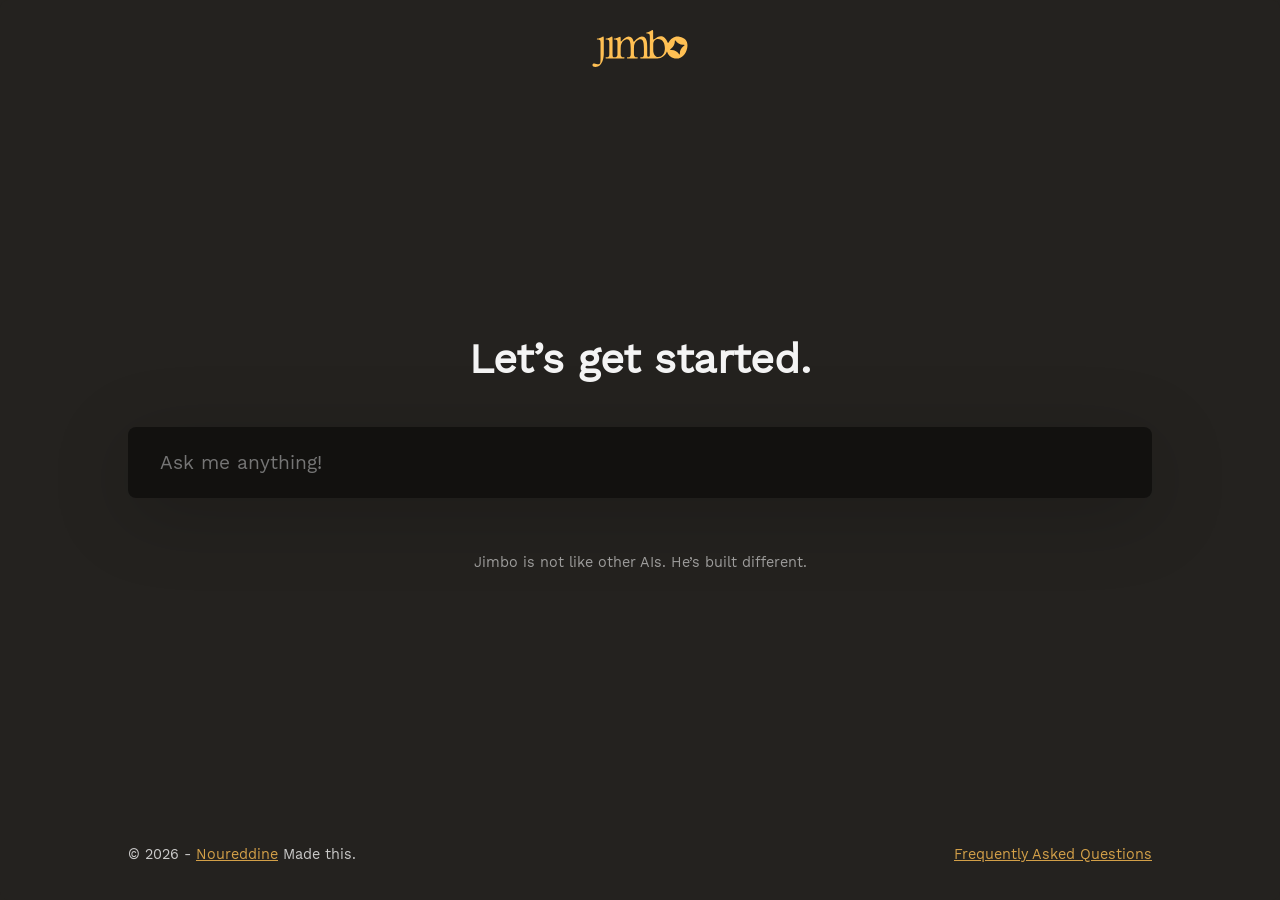
<file: index.html>
<!DOCTYPE html>
<html lang="en">
<head>
    <meta charset="UTF-8">
    <meta name="viewport" content="width=device-width, initial-scale=1.0">
    <title>Ask Jimbo - The World's Smartest AI</title>
    <meta name="description" content="Jimbo is not like other AIs. He's built different." />
    <meta property="og:title" content="Ask Jimbo - The World's Smartest AI" />
    <meta property="og:description" content="Jimbo is not like other AIs. He's built different." />
    <meta property="og:image" content="https://askjimbo.app/asset/img/meta.png" />
    <meta property="og:url" content="https://askjimbo.app" />
    <meta property="og:type" content="website" />
    <link rel="stylesheet" href="/asset/css/main.css">
    <base href="/">
</head>
<body>

    <main>

        <header>
            <a href="/" class="logo">jimbo</a>
        </header>

        <div class="content">
            <h1>
                Let&rsquo;s get started.
            </h1>
            <div class="conversation" id="conversation"></div>
            <div class="input" id="inputArea">
                <textarea name="query" id="query" placeholder="Ask me anything!"></textarea>
                <button id="run" disabled>Ask</button>
                <p class="small">
                    Jimbo is not like other AIs. He&rsquo;s built different.
                </p>
            </div>
        </div>

        <footer>
            <p class="text">
                &copy; 2026 - <a href="https://noureddine.biz">Noureddine</a> Made this. 
            </p>
            <p class="text">
                <a href="faq.html">Frequently Asked Questions</a>
            </p>
        </footer>

    </main>

    <script type="module" src="asset/js/main.js"></script>

</body>
</html>
</file>
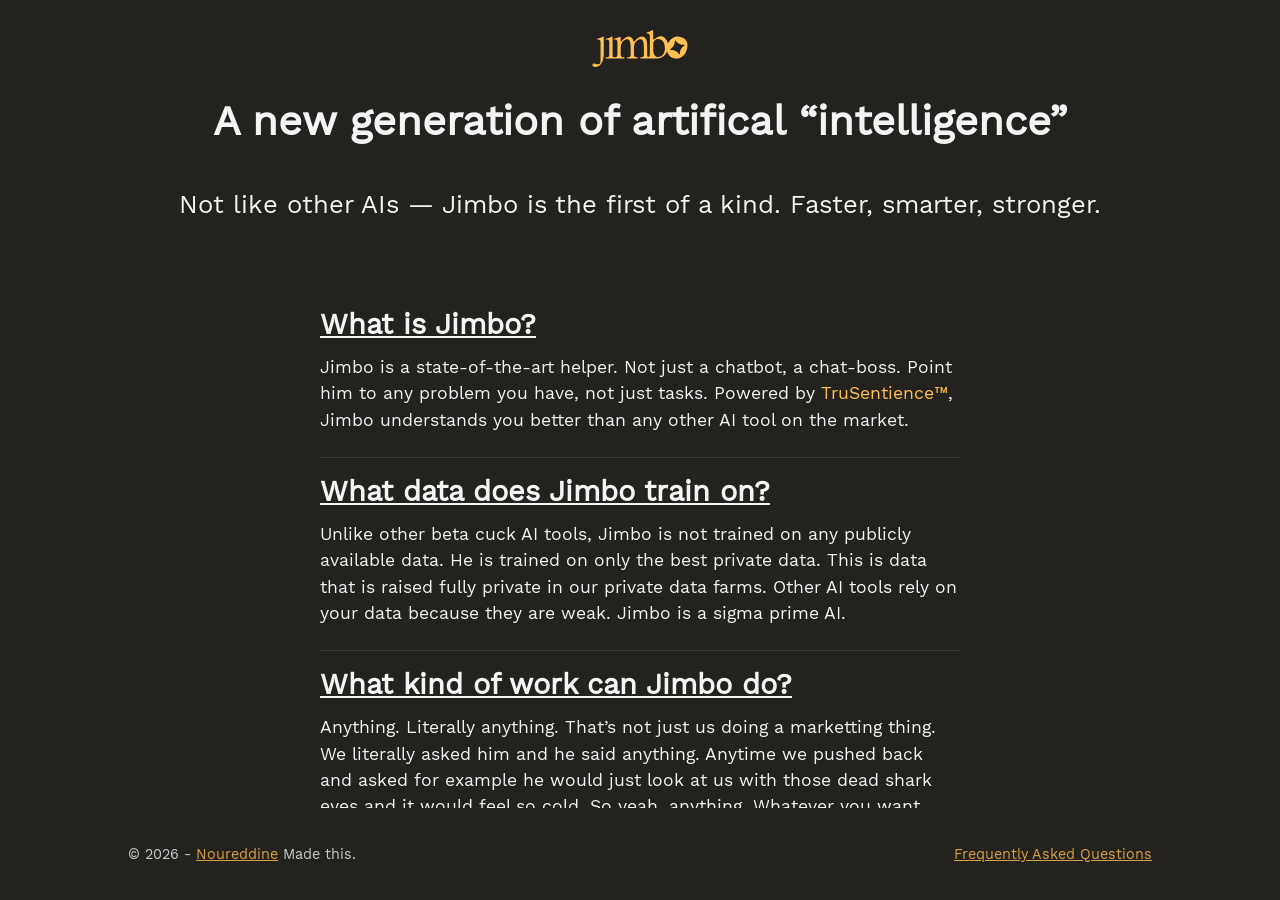
<file: faq.html>
<!DOCTYPE html>
<html lang="en">
<head>
    <meta charset="UTF-8">
    <meta name="viewport" content="width=device-width, initial-scale=1.0">
    <title>Ask Jimbo - The World's Smartest AI</title>
    <meta name="description" content="Jimbo is not like other AIs. He's built different." />
    <meta property="og:title" content="Ask Jimbo - The World's Smartest AI" />
    <meta property="og:description" content="Jimbo is not like other AIs. He's built different." />
    <meta property="og:image" content="https://askjimbo.app/asset/img/meta.png" />
    <meta property="og:url" content="https://askjimbo.app" />
    <meta property="og:type" content="website" />
    <link rel="stylesheet" href="/asset/css/main.css">
    <base href="/">
</head>
<body>

    <main>

        <header>
            <a href="/" class="logo">jimbo</a>
        </header>

        <div class="content">

            <h1>
                A new generation of artifical &ldquo;intelligence&rdquo;
            </h1>
            <p class="large">
                Not like other AIs &mdash; Jimbo is the first of a kind. Faster, smarter, stronger.
            </p>

            <div class="conversation">

                <div class="faq-item">
                    <h2>What is Jimbo?</h2>
                    <p>
                        Jimbo is a state-of-the-art helper. Not just a chatbot, a chat-boss. Point him to any problem you have, not just tasks. Powered by <span>TruSentience&trade;</span>, Jimbo understands you better than any other AI tool on the market.
                    </p>
                </div>

                <div class="faq-item">
                    <h2>What data does Jimbo train on?</h2>
                    <p>
                        Unlike other beta cuck AI tools, Jimbo is not trained on any publicly available data. He is trained on only the best private data. This is data that is raised fully private in our private data farms. Other AI tools rely on your data because they are weak. Jimbo is a sigma prime AI.
                    </p>
                </div>

                <div class="faq-item">
                    <h2>What kind of work can Jimbo do?</h2>
                    <p>
                        Anything. Literally anything. That&rsquo;s not just us doing a marketting thing. We literally asked him and he said anything. Anytime we pushed back and asked for example he would just look at us with those dead shark eyes and it would feel so cold. So yeah, anything. Whatever you want.
                    </p>
                </div>

                <div class="faq-item">
                    <h2>How accurate is Jimbo&rsquo;s output?</h2>
                    <p>
                        Unlike weak AI tools that have to hide behind disclaimers, Jimbo does not need disclaimers. The output is 100% factually accurate 100% of the time*. There is no margin of error when it comes to Jimbo. 
                    </p>
                </div>

                <div class="faq-item">
                    <h2>How much does Jimbo cost?</h2>
                    <p>
                        Jimbo is 100% free with no caveats. He will always be free. He told us if we ever tried to charge for him, he would, and I quote &ldquo;boil all of our chicken&rdquo;. We don&rsquo;t know what that means exactly, and to be honest, we don&rsquo;t want to find out. So free, always and forever.
                    </p>
                </div>

                <div class="faq-item">
                    <h2>Is Jimbo really that good?</h2>
                    <p>
                        Do you want to fucking ask him yourself? I&rsquo;ll get him to come out and you can ask him that question to his face if you want. Is that what you really want? Yeah, didn&rsquo;t think so.
                    </p>
                </div>

                <div class="faq-item">
                    <h2>Is any of this real?</h2>
                    <p>
                        No. This is satire (I think?). Jimbo is not a real AI. Jimbo was built 100% by a human as a joke.  
                    </p>
                </div>

            </div>

        </div>

        <footer>
            <p class="text">
                &copy; 2026 - <a href="https://noureddine.biz">Noureddine</a> Made this. 
            </p>
            <p class="text">
                <a href="faq.html">Frequently Asked Questions</a>
            </p>
        </footer>

    </main>

</body>
</html>
</file>
<file: asset/css/main.css>
@import "reset.css";
@import "font.css";

:root {

   --font-family: "Work Sans";
   --font-size: 16px;
   --font-weight: 400;

   --background-colour: #24221f;
   --text-colour: #F4F4F4;
   --brand-colour: #ffc053;

}

html, body {

    font-family: var(--font-family);
    font-size: var(--font-size);
    font-weight: var(--font-weight);
    background-color: var(--background-colour);
    color: var(--text-colour);
    padding: 0;

    * {
        box-sizing: border-box;
    }

    a {

        color: var(--text-colour);
        text-decoration: none;

    }

}

@keyframes load {
    0% { opacity: 0; }
    100% { opacity: 1; }
}

@keyframes showText {
    0% { opacity: 0; translate: 0 8px; }
    100% { opacity: 1; translate: 0 0; }
}

@keyframes pulse {
    0% { opacity: .6; }
    50% { opacity: 1; }
    100% { opacity: .6; }
}

main {

    position: relative;
    width: 100%;
    height: 100vh;
    height: 100dvh;
    padding: 16px;
    display: flex;
    flex-direction: column;
    gap: clamp(16px, 1vw, 44px);
    justify-content: flex-start;
    align-items: center;
    background-color: var(--background-colour);
    border-radius: 8px;
    opacity: 0;
    animation: load .6s ease-out forwards;

    header, footer {

        flex: 0 0 60px;
        display: flex;
        flex-direction: column;
        align-items: center;
        z-index: 2;
        background-color: var(--background-colour);

    }


    /* Header */
    header {

        /* Logo */
        a.logo {

            display: block;
            color: transparent;
            text-decoration: none;
            width: 96px;
            height: 64px;
            background-color: var(--brand-colour);
            mask-image: url(../img/logo-jimbo.svg);
            mask-repeat: no-repeat;
            mask-position: center;
            mask-size: contain;

        }

    }

    /* Footer */
    footer {

        width: 100%;
        max-width: 1024px;
        flex-direction: row;
        justify-content: space-between;

        p.text {

            font-size: 0.9rem;
            opacity: .8;

            a {
                color: var(--brand-colour);
                text-decoration: underline;
            }

        }

    }

    /* Content */

    div.content:has(.conversation:empty) {
        
        justify-content: center;

        .conversation { display: none; }

    }

    div.content {

        flex: 1;
        min-height: 0;
        display: flex;
        flex-direction: column;
        width: 100%;
        max-width: 1024px;
        gap: clamp(16px, 5vw, 44px);
        align-items: center;
        justify-content: center;

        h1 {
            flex: 0 0 auto;
            font-size: clamp(1.8rem, 5vw, 2.6rem);
            text-align: center;
            transition: translate ease-in-out .2s, opacity ease-in-out .2s;

            &.-off {
                opacity: 0;
                translate: 0 -16px;
            }

            span {
                color: var(--brand-colour);
            }

        }

        div.faq-item {

            align-self: center;
            display: flex;
            flex-direction: column;
            align-items: flex-start;
            gap: clamp(8px, 1vw, 24px);
            width: 100%;
            max-width: 640px;
            padding-bottom: 24px;
            border-bottom: 1px solid rgba(255,255,255,.1);

            &:first-of-type { margin-top: 44px; }

            h2 { 
                font-size: clamp(1.4rem, 5vw, 1.8rem);
                text-decoration: underline;
            }

            p {
                opacity: .7;
                font-size: 1.1rem;
                line-height: 1.5;

                span { color: var(--brand-colour); }
            }

        }

        p {

            &.small {
                margin-top: 44px;
                opacity: .6 !important;
                font-size: .9rem !important;
                text-align: center !important;
            }

            &.large {
                font-size: clamp(1.2rem, 5vw, 1.6rem);
                text-align: center;
            }
        }

        div.conversation {

            flex: 1;
            min-height: 0;
            overflow-y: auto;
            position: relative;
            z-index: 1;
            width: 100%;
            display: flex;
            flex-direction: column;
            gap: clamp(8px, 2vw, 16px);

            p {

                font-size: clamp(1rem, 5vw, 1.1rem);
                opacity: 0;
                translate: 0 8px;
                animation: showText .2s ease-in-out forwards .1s;

                &.user {

                    align-self: flex-end;
                    background-color: rgba(255,255,255,.1);
                    padding: 16px 24px;
                    border-radius: 8px;
                    max-width: 640px;

                }

                &.response {
                    margin: 44px 0;
                    margin-left: 24px;
                }

            }

        }

        div.input {

            flex: 0 0 auto;
            width: 100%;
            position: relative;
            z-index: 2;
            display: flex;
            flex-direction: column;
            align-items: center;
            gap: clamp(8px, 1vw, 24px);

            div.working {

                position: absolute;
                top: -80px;
                left: 0;
                display: flex;
                gap: 12px;
                align-items: center;
                margin-left: 24px;
                transition: translate .15s ease-in-out, opacity .15s ease-in-out;
                opacity: 1;
                translate: 0 0;

                &.-off {
                    translate: 0 -8px;
                    opacity: 0;
                }

                img {
                    width: 24px;
                }

                p {
                    translate: 0 0;
                    animation: pulse 2s linear infinite;
                }

            }

            p.small { font-size: 0.8rem; opacity: .6; }

            textarea {

                resize: none;
                max-height: 240px;
                overflow-y: auto;
                field-sizing: content;

                position: relative;
                z-index: 1;
                width: 100%;
                border-radius: 8px;
                padding: 24px 32px;
                font-size: 1.2rem;
                background-color: rgba(0,0,0,.5);
                border: 0;
                color: var(--text-colour);
                box-shadow: 0 16px 80px rgba(0,0,0,.2);
                transition: outline ease-in-out .25s, opacity ease-in-out .25s;
                outline: 1px solid transparent;

                &:disabled { opacity: .4; }

                &:focus-visible {
                    outline: 1px solid var(--brand-colour);
                    box-shadow: 0 16px 80px rgba(0,0,0,.4);
                }

            }

            button {
                position: absolute;
                z-index: 2;
                bottom: 0;
                right: 0;
                translate: -24px -240%;
                font-size: 1.3rem;
                padding: 8px 16px;
                border: 0;
                border-radius: 8px;
                cursor: pointer;
                transition: scale ease-in-out .1s, opacity ease-in-out .25s, translate ease-in-out .25s;

                &:hover { scale: 1.05; }
                &:active { scale: .98; }

                &:disabled { 
                    pointer-events: none;
                    opacity: 0;
                    translate: 0 -240%;
                }

            }

        }

    }

}
</file>
